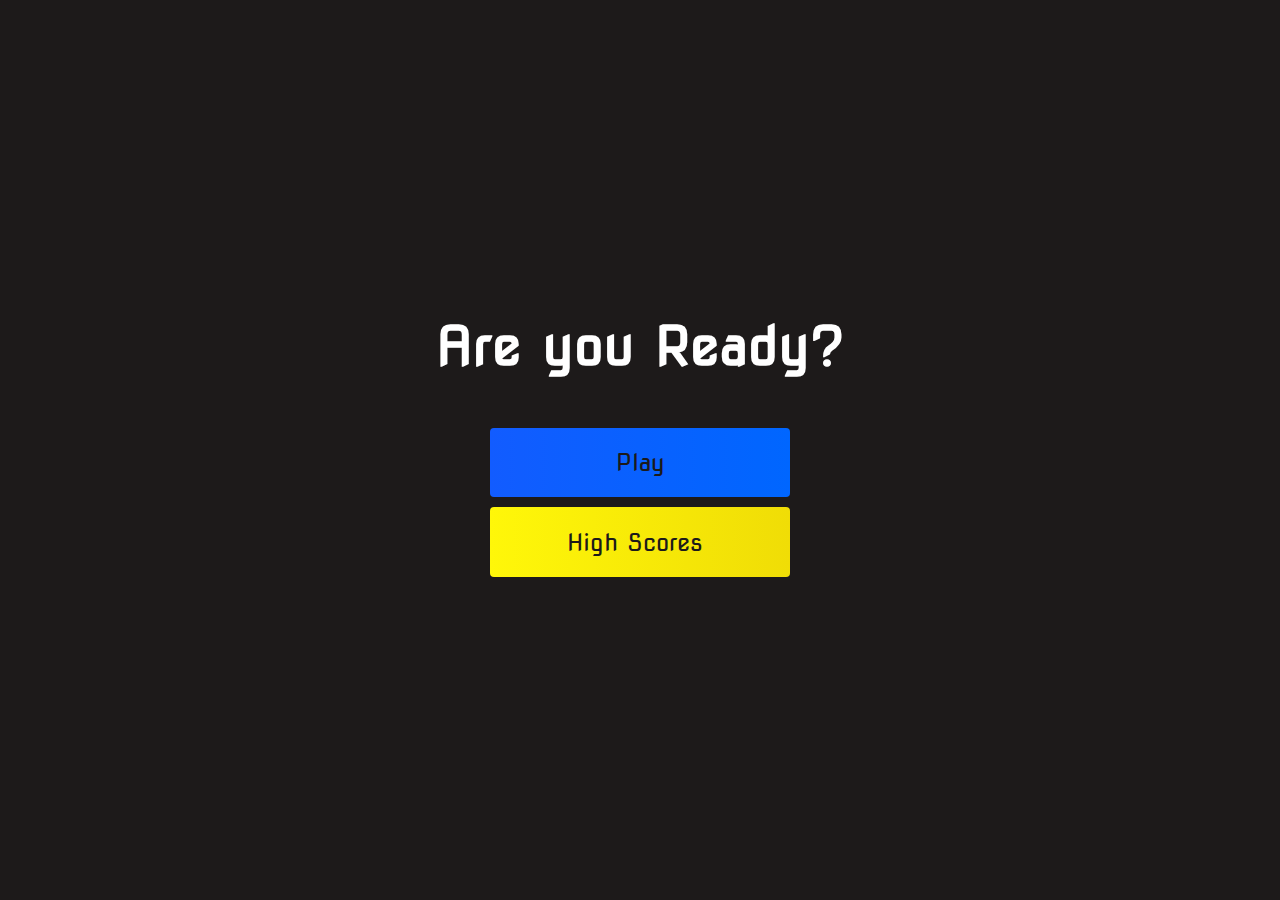
<file: Index.html>
<!DOCTYPE html>
<html lang="en">
<head>
    <meta charset="UTF-8">
    <meta name="viewport" content="width=device-width, initial-scale=1.0">
    <title>Home Page</title>
    <link rel="stylesheet" href="style.css">
    <link rel="stylesheet" href="https://use.fontawesome.com/releases/v5.15.1/css/all.css" integrity="sha384-vp86vTRFVJgpjF9jiIGPEEqYqlDwgyBgEF109VFjmqGmIY/Y4HV4d3Gp2irVfcrp" crossorigin="anonymous">
<body>
    <div class="container">
        <div id="home" class="flex-column flex-center">
            <h1>Are you Ready?</h1>
            <a href="game.html" class="btn">Play</a>
            <a href="highscores.html" class="btn" id="highscore-btn">High Scores <i class="fas fa-crown"></i></a>
        </div>
    </div>
</body>
</html>
</file>
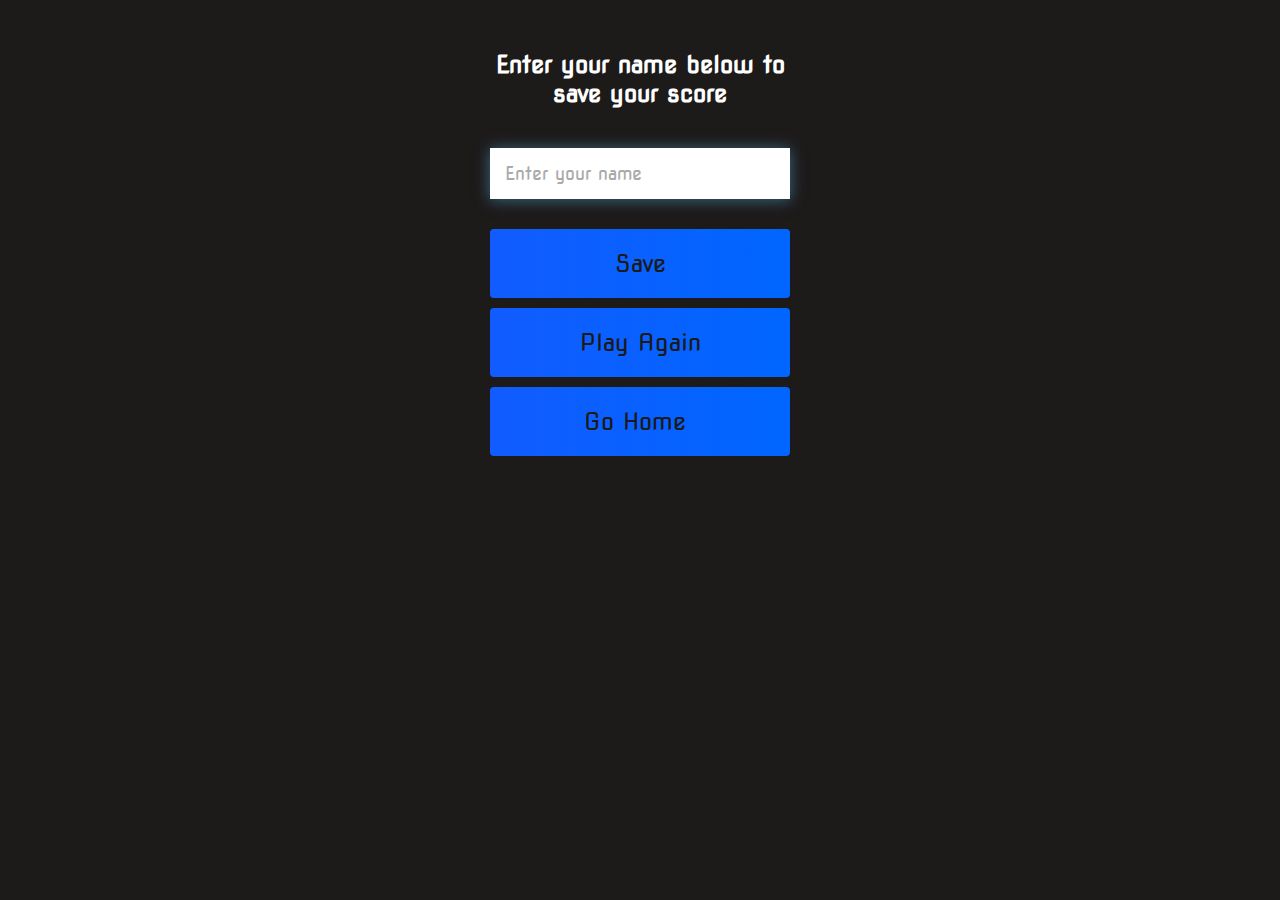
<file: end.html>
<!DOCTYPE html>
<html lang="en">
<head>
    <meta charset="UTF-8">
    <meta name="viewport" content="width=device-width, initial-scale=1.0">
    <title>Document</title>
    <link rel="stylesheet" href="style.css">
    <link rel="stylesheet" href="https://use.fontawesome.com/releases/v5.15.1/css/all.css" integrity="sha384-vp86vTRFVJgpjF9jiIGPEEqYqlDwgyBgEF109VFjmqGmIY/Y4HV4d3Gp2irVfcrp" crossorigin="anonymous">
</head>
<body>
    <div id="container">
        <div id="end" class="flex-center flex-column">
            <h1 id="finalScore">0</h1>
            <form class="end-form-container">
                <h2 id="end-text">Enter your name below to save your score</h2>
                <input type="text" name="name" id="username" placeholder="Enter your name">
                <button class="btn" id="saveScoreBtn" type="submit" onclick="saveHighScore(event)" disabled>Save</button>
            </form>
            <a href="game.html" class="btn">Play Again</a>
            <a href="Index.html" class="btn">Go Home <i class="fas fa-home"></i></a>
        </div>
    </div>
    <script src='end.js'></script>
</body>
</html>
</file>
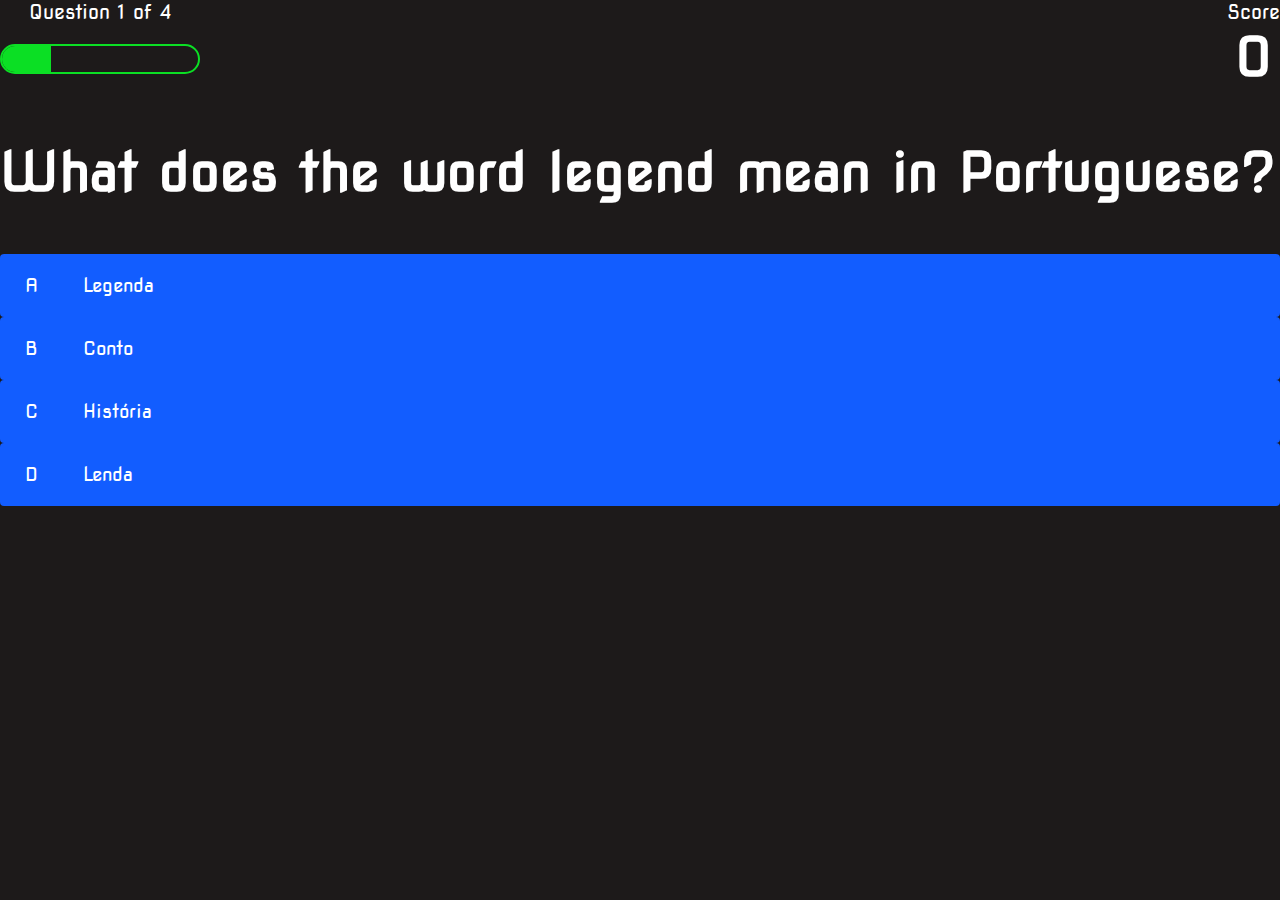
<file: game.html>
<!DOCTYPE html>
<html lang="en">
<head>
    <meta charset="UTF-8">
    <meta name="viewport" content="width=device-width, initial-scale=1.0">
    <title>Quiz Page</title>
    <link rel="stylesheet" href="style.css">
    <link rel="stylesheet" href="game.css">
</head>
<body>
    <div id="container">
        <div id="game" class="justify-center flex-column">
            <div id="hud">
               <div class="hud-item">
                 <p id="progressText" class="hud-prefix">
                        Question
                 </p>
                 <div id="progressBar">
                    <div id="progressBarFull">

                    </div>
                 </div>
               </div>
               <div class="hud-item">
                   <p class="hud-prefix">
                       Score
                   </p>
                   <h1 class="hud-main-text" id="score">
                        0
                   </h1>
               </div>
            </div>  
            <h1 id="question">What is the answer to this question</h1>
            <div class="choice-container">
                <p class="choice-prefix">A</p>
                <p class="choice-text" data-number="1">Choice</p>
            </div>
            <div class="choice-container">
                <p class="choice-prefix">B</p>
                <p class="choice-text" data-number="2">Choice 2</p>
            </div>
            <div class="choice-container">
                <p class="choice-prefix">C</p>
                <p class="choice-text" data-number="3">Choice 3</p>
            </div>
            <div class="choice-container">
                <p class="choice-prefix">D</p>
                <p class="choice-text" data-number="4">Choice 4</p>
            </div>
        </div>
    </div>
    <script src="game.js"></script>
</body>
</html>
</file>
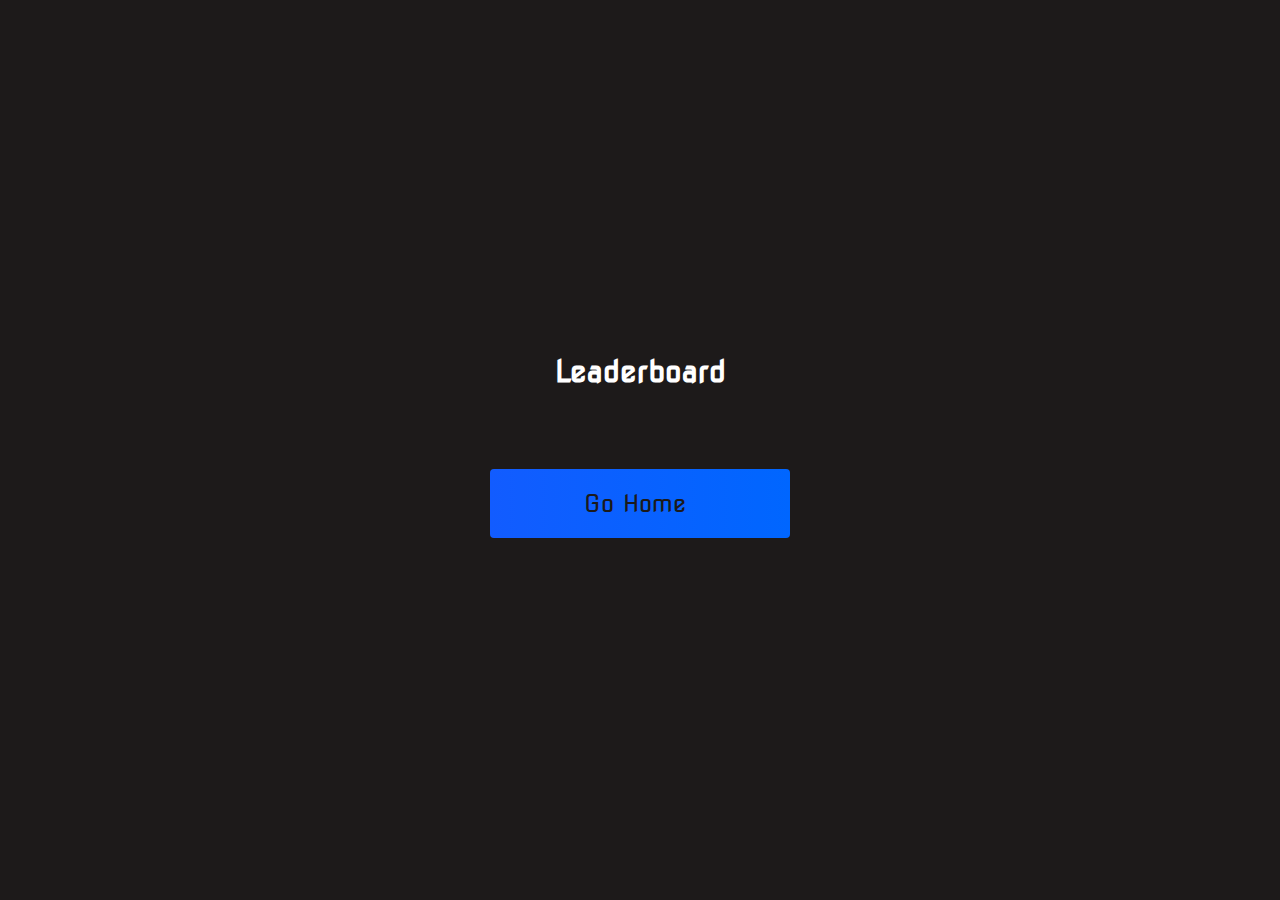
<file: highscores.html>
<!DOCTYPE html>
<html lang="en">
<head>
    <meta charset="UTF-8">
    <meta name="viewport" content="width=device-width, initial-scale=1.0">
    <title>High Scores</title>
    <link rel="stylesheet" href="style.css">
    <link rel="stylesheet" href="highscores.css">
    <link rel="stylesheet" href="https://use.fontawesome.com/releases/v5.15.1/css/all.css" integrity="sha384-vp86vTRFVJgpjF9jiIGPEEqYqlDwgyBgEF109VFjmqGmIY/Y4HV4d3Gp2irVfcrp" crossorigin="anonymous">
</head>
<body>
    <div class="container">
        <div id="highScores" class="flex-center flex-column">
            <div id="finalScore" class="leaderboard">Leaderboard</div>
            <ul id="highScoresList"></ul>
            <a href="Index.html" class="btn">Go Home <i class="fas fa-home"></i></a>
        </div>
    </div>
    <script src="highscores.js"></script>
</body>
</html>
</file>
<file: style.css>
@import url('https://fonts.googleapis.com/css2?family=Nova+Square&display=swap');
:root{
    background-color: rgb(29,26,26);
}
*{
    box-sizing: border-box;
    margin: 0;
    padding: 0;
    font-size: 62.5%;
    font-family: "Nova Square", cursive;
}

h1{
    font-size: 5.4rem;
    color: #ffff;
    margin-bottom: 5rem;
}
h2{
    font-size: 4.2rem;
    margin-bottom: 4rem;    
}
.container{
    width: 100vw;
    height: 100vh;
    display: flex;
    justify-content: center;
    align-items: center;
    max-width: 80rem;
    margin: 0 auto;
    padding: 2rem;
}

.flex-column{
    display: flex;
    flex-direction: column;
}

.flex-center{
    justify-content: center;
    align-items: center;

}

.justify-center{
    justify-content: center;
}
.text-center{
    text-align: center;
}
.hidden{
    display: none;
}
.btn{
    font-size: 2.4rem;
    padding: 2rem 0;
    width: 30rem;
    text-align: center;
    margin-bottom: 1rem;
    text-decoration: none;
    color: rgb(28,26,26);
    background: linear-gradient(90deg, rgb(18, 92, 255) 0%, rgb(0, 102, 255) 100%);
    border-radius: 4px;
}

.btn:hover{
    cursor: pointer;
    box-shadow: 0 0.4rem 1.4rem 0 rgba(8, 114, 244, 0.6);
    transition: transform 105ms;
    transform: scale(1.03);
}

.btn[disabled]:hover{
    cursor: not-allowed;
    box-shadow: none;
    transform: none;
}

#highscore-btn{
    background: linear-gradient(90deg, rgb(255, 247, 9) 0%, rgb(240, 221, 6) 100%);
}

#highscore-btn:hover{
    box-shadow: 0 0.4rem 1.4rem 0 rgba(36, 4, 58, 0.226);
}
.fa-crown{
    font-size: 2.5rem;
    margin-left: 1rem;
}

/* End CSS Page */
.end-form-container{
    width: 100%;
    display: flex;
    flex-direction: column;
    align-items: center;
    max-width: 30rem;
}
input{
    margin-bottom: 1rem;
    width: 20rem;
    padding: 1.5rem;
    font-size: 1.8rem;
    border: none;
    box-shadow: 0 0.1rem 1.4rem 0 rgba(86, 185, 235, 0.5);
}
input::placeholder{
    color: #aaa;

}
#username{
    margin-bottom: 3rem;
    width: 100%;
    outline: none;
}
#end-text{
    font-size: 2.4rem;
    color: #fff;
    text-align: center;
}

#saveScoreBtn{
    border: none;
}

.fa-home{
    margin-left: 1rem;
    font-size: 2rem;
    color: rgb(28,26,26);
}
</file>
<file: game.css>
body{
    color: #fff;
}
.choice-container{
    display: flex;
    margin-bottom: 0.8 rem;
    width: 100%;
    border-radius: 4px;
    background:rgb(18,93,255);
    font-size: 3rem;
    min-width: 80rem;
}
.choice-container:hover{
    cursor: pointer;
    box-shadow: 0 0.4rem 1.4rem 0 rgba(6, 103, 247,0.5);
    transform: scale(1.02);
    transform: transform 100ms;
}
.choice-prefix{
    padding: 2rem 2.5rem;
    color: white;
}
.choice-text{
    padding: 2rem;
    width: 100%;
}

.correct{
    background: linear-gradient(32deg, rgba(11,223,36) 0%, rgb(41, 232,
    111) 100%);
}
.incorrect{
    background: linear-gradient(32deg, rgba(230, 29, 29, 1) 0%, rgb(224, 11,
    11, 1) 100%);
}

/* Heads up Display */

#hud{
    display: flex;
    justify-content: space-between;
}
.hud-prefix{
    text-align: center;
    font-size: 2rem;
}

.hud-main-text{
    text-align: center;
}

#progressBar{
    width: 20rem;
    height: 3rem;
    border: 0.2rem solid rgb(11,223,36);
    margin-top: 2rem;
    border-radius: 50px;
    overflow: hidden;
}

#progressBarFull{
    height: 100%;
    background:  rgb(11,223,36);
    width: 0%;
}

@media screen and (max-width: 760px){
    .choice-container{
        min-width: 40rem;
    }
}
</file>
<file: highscores.css>
body{
    color:#fff;
}

#highScoresList{
    list-style: none;
    margin-bottom: 4rem;
}

.high-score{
    font-size: 2.8rem;
    margin-bottom: 0.5rem;
}
.leaderboard{
    font-size: 3rem;
    font-weight: bold;
    margin-bottom: 4rem;
}
</file>
